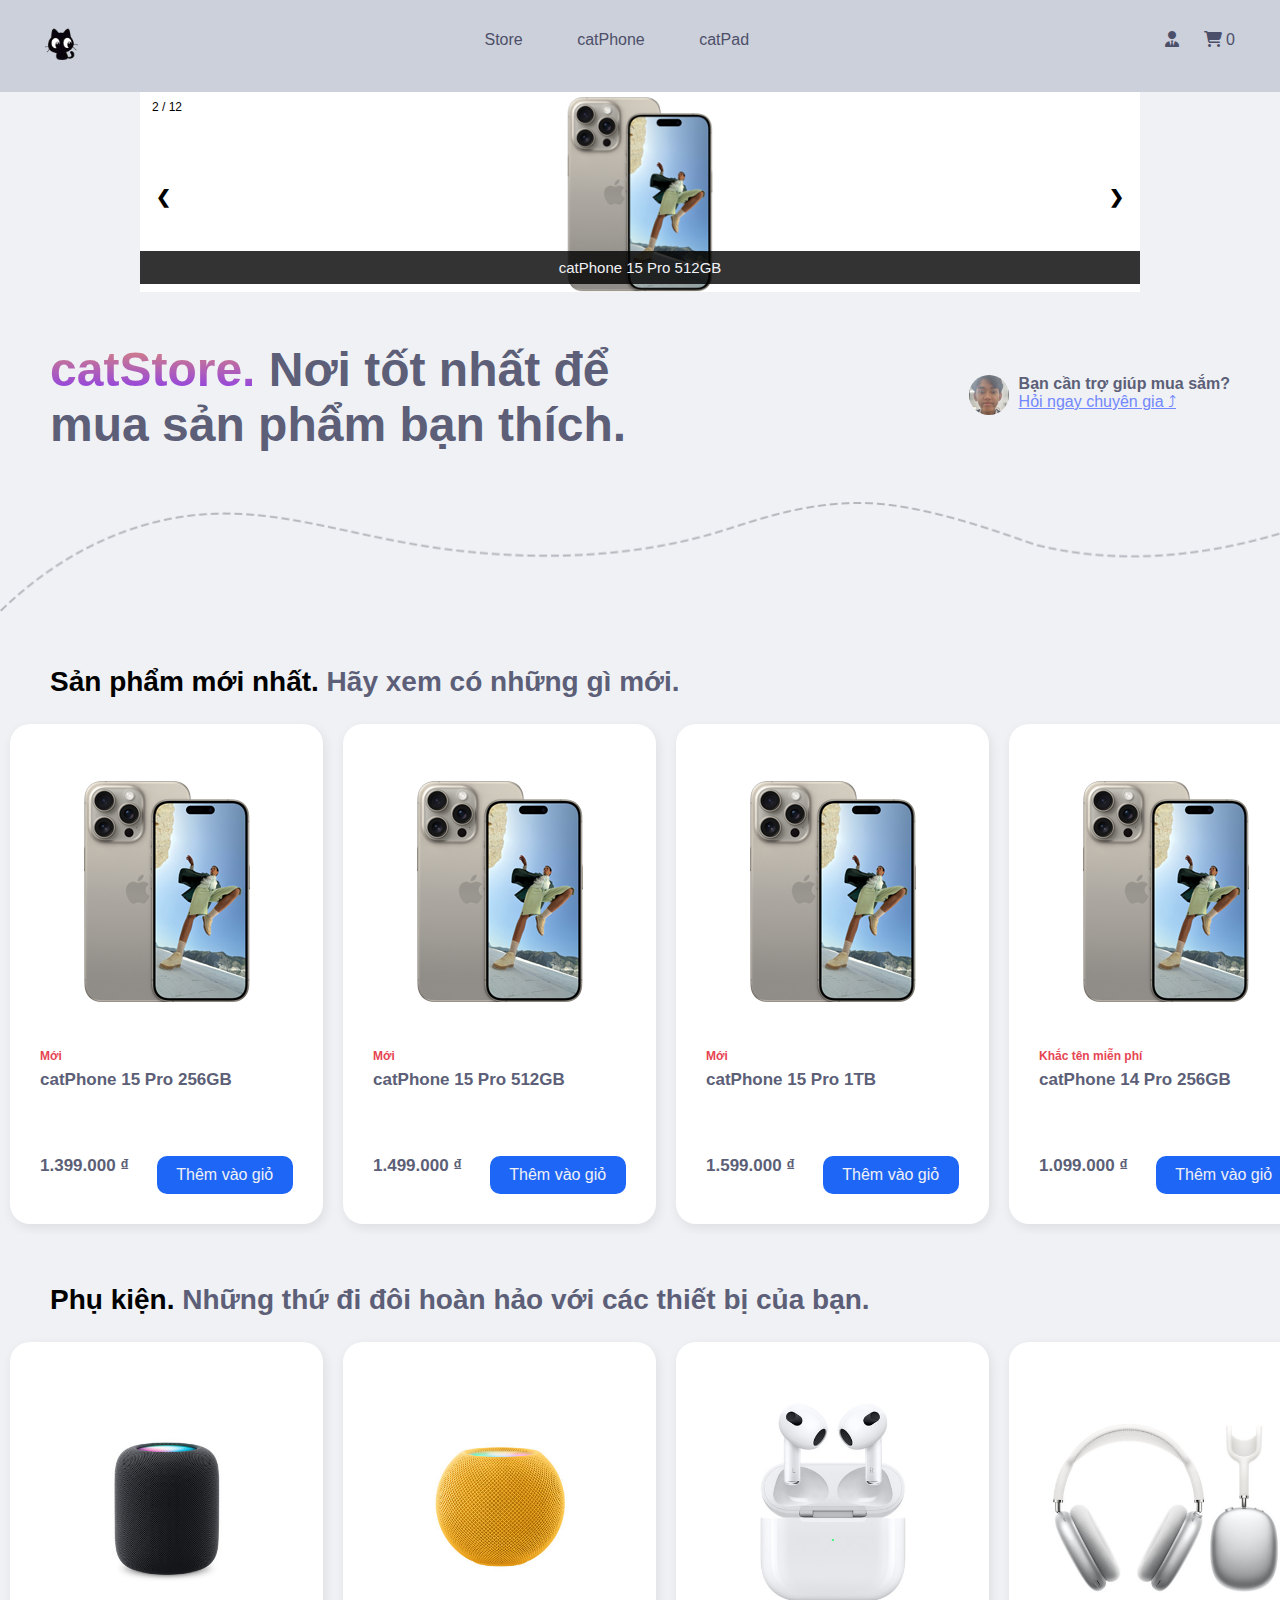
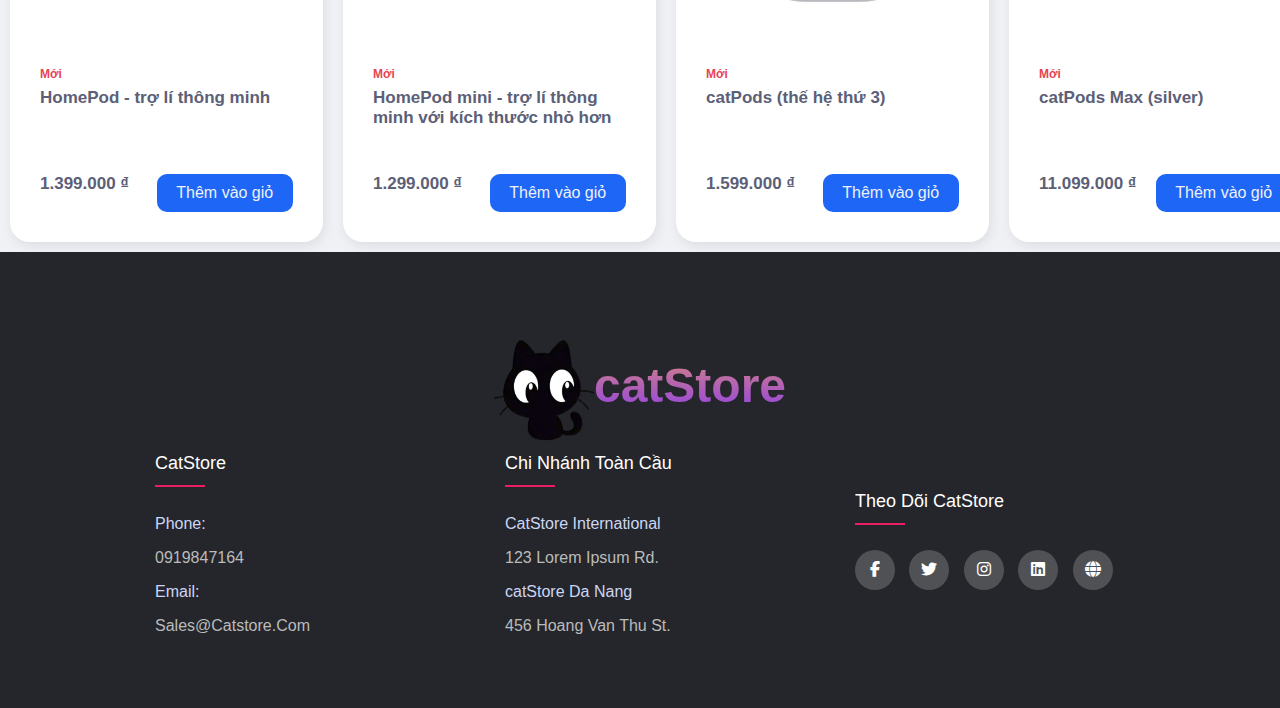
<file: index.html>
<!DOCTYPE html>
<html lang="en">
<head>
    <meta charset="UTF-8">
    <meta name="viewport" content="width=device-width, initial-scale=1.0">
    <link rel="stylesheet" href="https://cdnjs.cloudflare.com/ajax/libs/font-awesome/6.5.2/css/all.min.css"/>
    <link rel="stylesheet" href="css/container.css">
    <link rel="stylesheet" href="css/slideshow.css">
    <link rel="stylesheet" href="css/header.css">
    <link rel="stylesheet" href="css/footer.css">
    <link rel="stylesheet" href="css/cat-styles.css">
    <link rel="stylesheet" href="css/cat-shop.css">
    
    <style>
        body{
            font-family: 'Segoe UI', Tahoma, Geneva, Verdana, sans-serif;
            margin: 0;
            background-color: #eff1f5;
        }
    </style>
    <title>catStore - Store</title>
</head>
<body>
    <section id="headerMenu"></section>

    <div class="header-announcementbanner">
        <span id="promotionBanner">Giảm giá 10% cho toàn bộ sản phẩm. Áp dụng mã <b>NGUBO10</b> khi thanh toán. Còn {time}</span>
    </div>
    <div class="content">
        <!-- Slide show -->
        <div class="cat-slideshow-container">
            
            
            <a class="cat-slideshow-prev" onclick="plusSlides(-1)">&#10094;</a>
            <a class="cat-slideshow-next" onclick="plusSlides(1)">&#10095;</a>
        </div>

        <div class="cat-shop-title">
            <div class="cat-shop-title-Left">
                <!-- <span style="font-size: 48px; font-weight: 600;">Chào mừng đến với </span> -->
                <span style="font-size: 48px; font-weight: 600; background-image: linear-gradient(#dc8a78, #8839ef); color: transparent; background-clip: text;">
                    catStore.
                </span>
                <span style="font-size: 48px; font-weight: 600;">Nơi tốt nhất để<br>mua sản phẩm bạn thích.</span>
            </div>
            <div class="cat-shop-title-Right">
                <div class="cat-shop-title-Right-LeftImage">
                    <img class="image-border-rounded" src="images/chuyengia-128x128.jpg">
                </div>
                <div class="cat-shop-title-Right-RightText">
                    <span><b>Bạn cần trợ giúp mua sắm?</b><br><a class="text-link" href="#">Hỏi ngay chuyên gia ⤴</a></span>
                </div>
            </div>
        </div>
        <img style="width: 100%; height: auto;" src="images/steps-line.png">

        <div class="cat-shop-cardsshelf">
            <div class="cat-shop-cardsshelf-TitleText">
                <!-- <span style="font-size: 48px; font-weight: 600;">Chào mừng đến với </span> -->
                <span style="font-size: 28px; font-weight: 600; color: black;">
                    Sản phẩm mới nhất.
                </span>
                <span style="font-size: 28px; font-weight: 600;">Hãy xem có những gì mới.</span>
            </div>
            <div id="category-Smartphones" class="cat-shop-itemsshelf_1">
                
            </div>
        </div>
        <div class="cat-shop-cardsshelf">
            <div class="cat-shop-cardsshelf-TitleText">
                <!-- <span style="font-size: 48px; font-weight: 600;">Chào mừng đến với </span> -->
                <span style="font-size: 28px; font-weight: 600; color: black;">
                    Phụ kiện.
                </span>
                <span style="font-size: 28px; font-weight: 600;">Những thứ đi đôi hoàn hảo với các thiết bị của bạn.</span>
            </div>
            <div id="category-Accessories" class="cat-shop-itemsshelf_1">

            </div>
        </div>

        <section id="footerMenu"></section>
        
    </div>
    <script src="embed/header-footer.js"></script>
    <script src="js/Product.js"></script>
    <script src="js/Promotion.js"></script>
    <script src="js/Cat-Slideshow.js"></script>
    
</body>
</html>
</file>
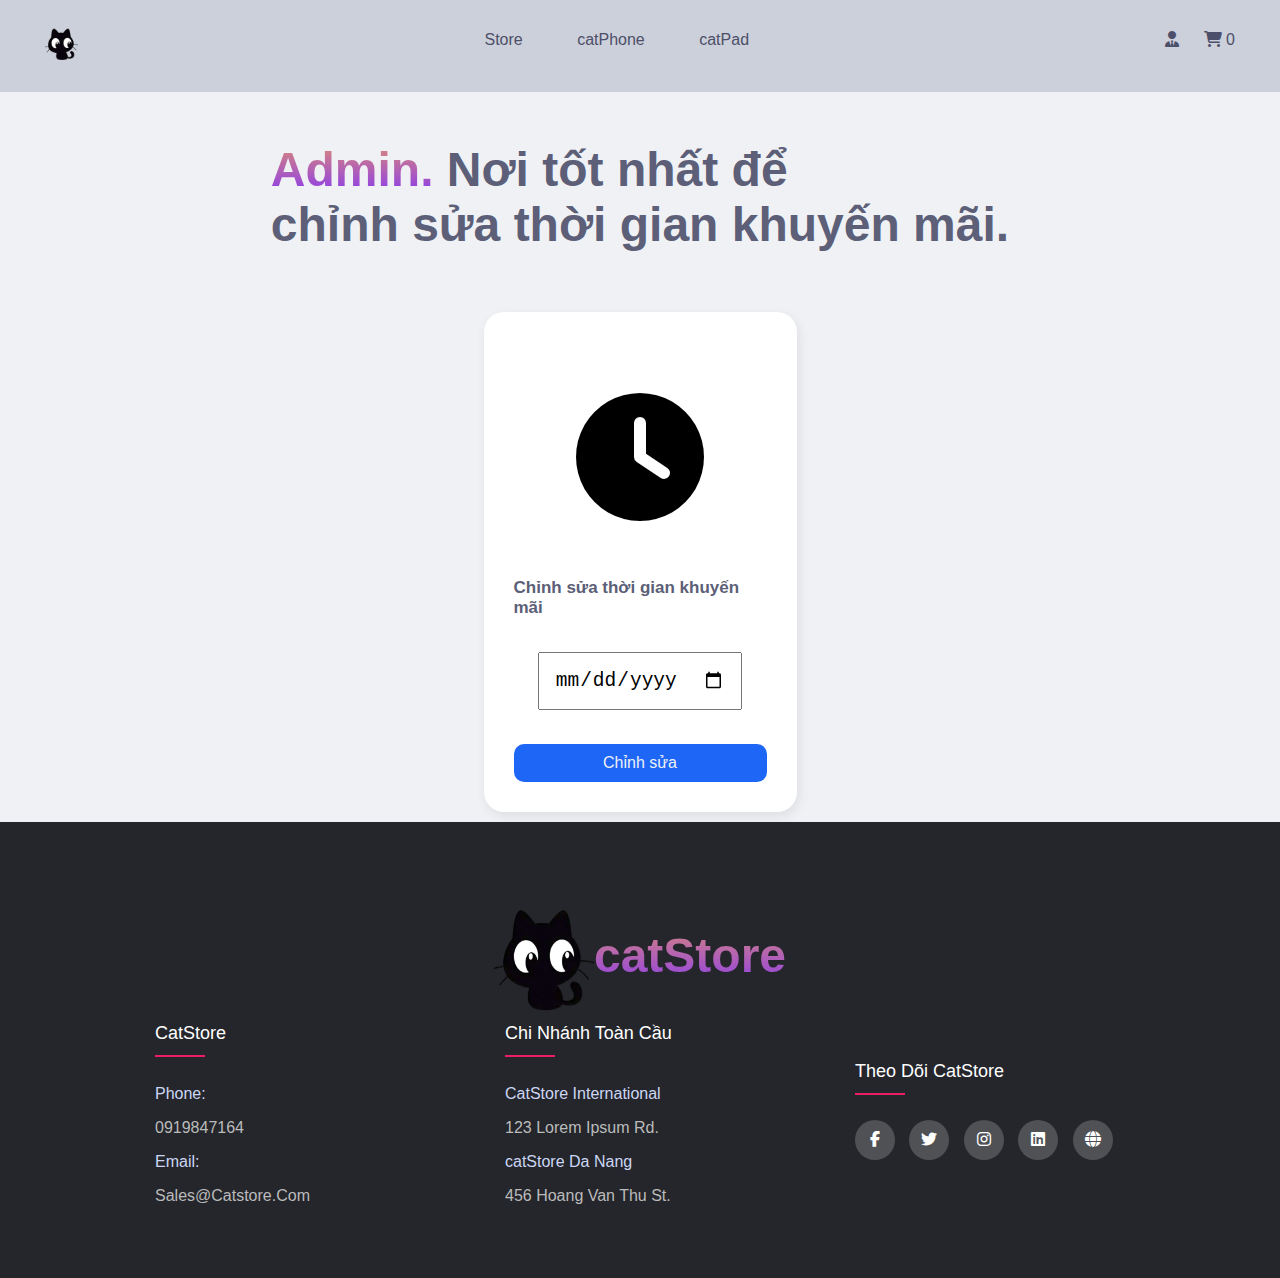
<file: admin.html>
<!DOCTYPE html>
<html lang="en">
<head>
    <meta charset="UTF-8">
    <meta name="viewport" content="width=device-width, initial-scale=1.0">
    <link rel="stylesheet" href="https://cdnjs.cloudflare.com/ajax/libs/font-awesome/6.5.2/css/all.min.css"/>
    <link rel="stylesheet" href="css/container.css">
    <link rel="stylesheet" href="css/slideshow.css">
    <link rel="stylesheet" href="css/header.css">
    <link rel="stylesheet" href="css/footer.css">
    <link rel="stylesheet" href="css/cat-styles.css">
    <link rel="stylesheet" href="css/cat-shop.css">
    <link rel="stylesheet" href="css/cat-admin.css">
    <style>
        input{
            padding: 15px;
            font-size: 1.5em;
        }
    </style>
    <title>catStore - Admin Panel</title>
</head>
<body>
    <section id="headerMenu"></section>

    <div class="header-announcementbanner">
        <span id="promotionBanner">Giảm giá 10% cho toàn bộ sản phẩm. Áp dụng mã <b>NGUBO10</b> khi thanh toán. Còn {time}</span>
    </div>
    <div class="content">
        <div class="cat-admin-title">
            <div class="cat-admin-title-Left">
                <!-- <span style="font-size: 48px; font-weight: 600;">Chào mừng đến với </span> -->
                <span style="font-size: 48px; font-weight: 600; background-image: linear-gradient(#dc8a78, #8839ef); color: transparent; background-clip: text;">
                    Admin.
                </span>
                <span style="font-size: 48px; font-weight: 600;">Nơi tốt nhất để<br>chỉnh sửa thời gian khuyến mãi.</span>
            </div>
        </div>

        <div class="cat-admin-cardsshelf">
            <div class="cat-admin-card">
                <div class="cat-admin-card_1-item-ImageCard">
                    <i class="fa-solid fa-clock"></i>
                </div>
                <div class="cat-admin-card_1-item-ItemTitle">
                    <span class="text-item-title-17-600">Chỉnh sửa thời gian khuyến mãi</h2>
                </div>
                <div class="cat-admin-card_1-item-ItemContent">
                    <input type="date" name="cat-admin-PromotionEndDate-Input">
                </div>
                <div class="cat-admin-card_1-item-EndGroup">
                    <div id="Admin_ApplyButton" class="cat-admin-card_1-item-ButtonApply" onclick="setupPromotionTimerToLocal();">Chỉnh sửa</div>
                </div>
            </div>
        </div>
        
        
        
    </div>

    <section id="footerMenu"></section>


    <script src="embed/header-footer.js"></script>
    <script src="js/ShoppingCartUpdateHandler.js"></script>
    <script src="js/Promotion.js"></script>
</body>
</html>
</file>
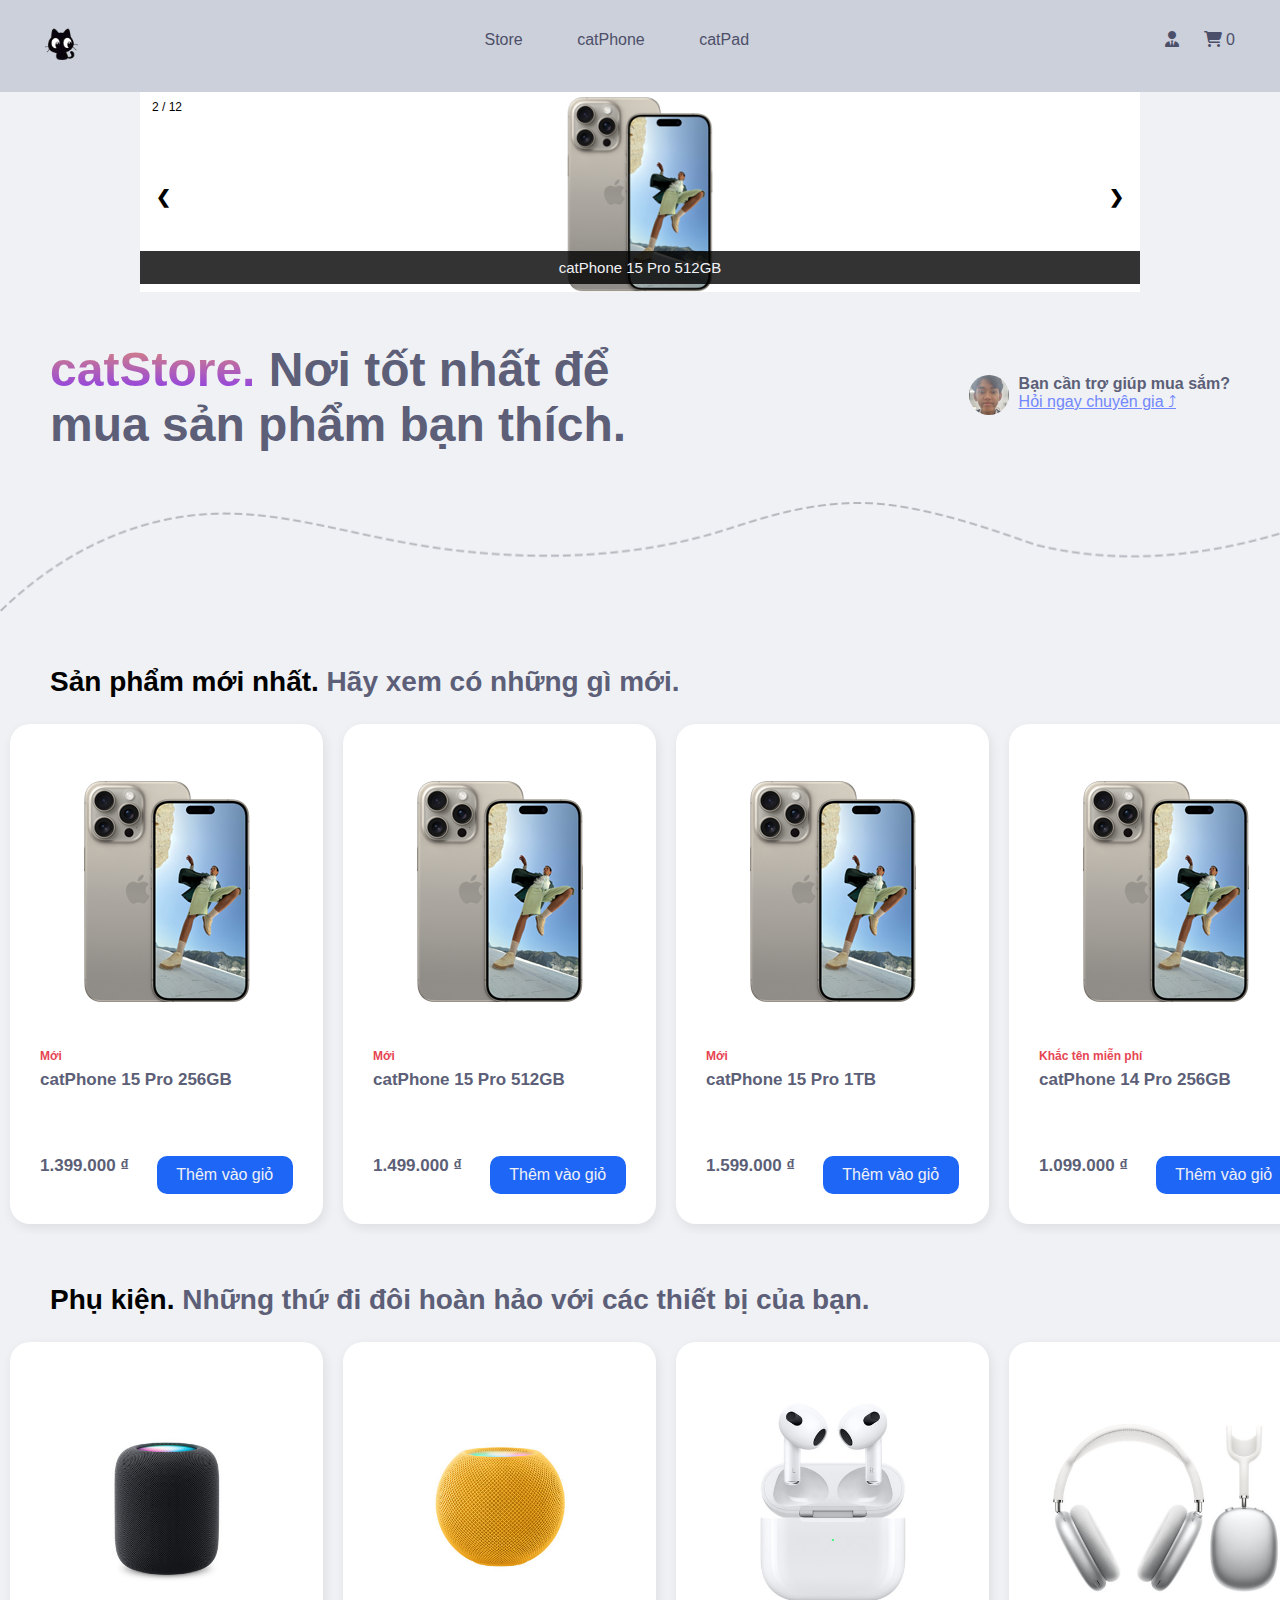
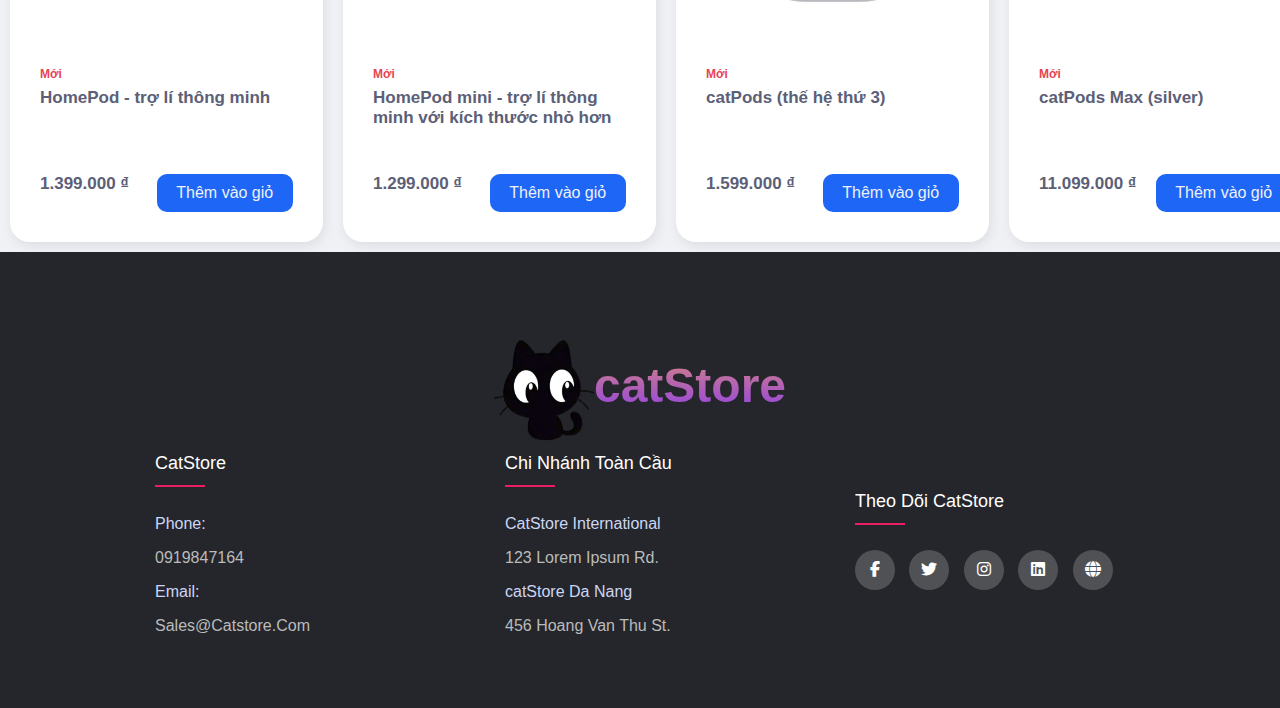
<file: product.html>
<!DOCTYPE html>
<html lang="en">
<head>
    <meta charset="UTF-8">
    <meta name="viewport" content="width=device-width, initial-scale=1.0">
    <link rel="stylesheet" href="https://cdnjs.cloudflare.com/ajax/libs/font-awesome/6.5.2/css/all.min.css"/>
    <link rel="stylesheet" href="css/container.css">
    <link rel="stylesheet" href="css/slideshow.css">
    <link rel="stylesheet" href="css/header.css">
    <link rel="stylesheet" href="css/footer.css">
    <link rel="stylesheet" href="css/cat-styles.css">
    <link rel="stylesheet" href="css/cat-shop.css">
    
    <style>
        body{
            font-family: 'Segoe UI', Tahoma, Geneva, Verdana, sans-serif;
            margin: 0;
            background-color: #eff1f5;
        }
    </style>
    <title>catStore - Product</title>
</head>
<body>
    <section id="headerMenu"></section>

    <div class="header-announcementbanner">
        <span id="promotionBanner">Giảm giá 10% cho toàn bộ sản phẩm. Áp dụng mã <b>NGUBO10</b> khi thanh toán. Còn {time}</span>
    </div>
    <div class="content">
        <!-- Slide show -->
        <div class="cat-slideshow-container">
            
            
            <a class="cat-slideshow-prev" onclick="plusSlides(-1)">&#10094;</a>
            <a class="cat-slideshow-next" onclick="plusSlides(1)">&#10095;</a>
        </div>

        <div class="cat-shop-title">
            <div class="cat-shop-title-Left">
                <!-- <span style="font-size: 48px; font-weight: 600;">Chào mừng đến với </span> -->
                <span style="font-size: 48px; font-weight: 600; background-image: linear-gradient(#dc8a78, #8839ef); color: transparent; background-clip: text;">
                    catStore.
                </span>
                <span style="font-size: 48px; font-weight: 600;">Nơi tốt nhất để<br>mua sản phẩm bạn thích.</span>
            </div>
            <div class="cat-shop-title-Right">
                <div class="cat-shop-title-Right-LeftImage">
                    <img class="image-border-rounded" src="images/chuyengia-128x128.jpg">
                </div>
                <div class="cat-shop-title-Right-RightText">
                    <span><b>Bạn cần trợ giúp mua sắm?</b><br><a class="text-link" href="#">Hỏi ngay chuyên gia ⤴</a></span>
                </div>
            </div>
        </div>
        <img style="width: 100%; height: auto;" src="images/steps-line.png">

        <div class="cat-shop-cardsshelf">
            <div class="cat-shop-cardsshelf-TitleText">
                <!-- <span style="font-size: 48px; font-weight: 600;">Chào mừng đến với </span> -->
                <span style="font-size: 28px; font-weight: 600; color: black;">
                    Sản phẩm mới nhất.
                </span>
                <span style="font-size: 28px; font-weight: 600;">Hãy xem có những gì mới.</span>
            </div>
            <div id="category-Smartphones" class="cat-shop-itemsshelf_1">
                
            </div>
        </div>
        <div class="cat-shop-cardsshelf">
            <div class="cat-shop-cardsshelf-TitleText">
                <!-- <span style="font-size: 48px; font-weight: 600;">Chào mừng đến với </span> -->
                <span style="font-size: 28px; font-weight: 600; color: black;">
                    Phụ kiện.
                </span>
                <span style="font-size: 28px; font-weight: 600;">Những thứ đi đôi hoàn hảo với các thiết bị của bạn.</span>
            </div>
            <div id="category-Accessories" class="cat-shop-itemsshelf_1">

            </div>
        </div>

        <section id="footerMenu"></section>
        
    </div>
    <script src="embed/header-footer.js"></script>
    <script src="js/Product.js"></script>
    <script src="js/Promotion.js"></script>
    <script src="js/Cat-Slideshow.js"></script>
    
</body>
</html>
</file>
<file: css/container.css>
body{
    font-family: 'Segoe UI', Tahoma, Geneva, Verdana, sans-serif;
    margin: 0;
    background-color: #eff1f5;
}
</file>
<file: css/slideshow.css>
.cat-slideshow-container, .cat-slideshow-next, .cat-slideshow-prev, .cat-slideshow-slide, .cat-slideshow-slide-numbertext, .cat-slideshow-slide-numbertext, .cat-slideshow-slide-text{
  box-sizing: border-box;
}

/* Slideshow container */
.cat-slideshow-container {
  max-width: 1000px;
  max-height: 200px;
  position: relative;
  background-color: white;
  margin: auto;
  box-sizing: border-box;
}

/* Hide the images by default */
.cat-slideshow-slide {
  display: none;
}

.cat-slideshow-slide img{
  max-height: 200px;
  object-fit: contain;
}

/* Next & previous buttons */
.cat-slideshow-prev, .cat-slideshow-next {
  cursor: pointer;
  position: absolute;
  top: 50%;
  width: auto;
  margin-top: -22px;
  padding: 16px;
  color: black;
  font-weight: bold;
  font-size: 18px;
  transition: 0.6s ease;
  border-radius: 0 3px 3px 0;
  user-select: none;
}

.cat-slideshow-next {
  right: 0;
  border-radius: 3px 0 0 3px;
}

.cat-slideshow-prev:hover, .cat-slideshow-next:hover {
  background-color: rgba(0,0,0,0.8);
}

.cat-slideshow-slide-text {
  color: #eff1f5;
  background-color: rgba(0,0,0,0.8);
  font-size: 15px;
  padding: 8px 12px;
  position: absolute;
  bottom: 8px;
  width: 100%;
  text-align: center;
}

.cat-slideshow-slide-numbertext {
  color: black;
  font-size: 12px;
  padding: 8px 12px;
  position: absolute;
  top: 0;
}

.fade {
  animation-name: fade;
  animation-duration: 1.5s;
}

@keyframes fade {
  from {opacity: .4}
  to {opacity: 1}
}
</file>
<file: css/header.css>
.header{
    font-family: 'Segoe UI', Tahoma, Geneva, Verdana, sans-serif;
    background-color: #ccd0da;
    padding: 5px;
    display: flex;
    flex-direction: row;
    flex-wrap: nowrap;
    align-items: center;
    justify-content: center;
    list-style: none;
}

/* logo (left) */

.header ul.logo{
    padding-top: 10px;
    margin-top: auto;
    margin-bottom: auto;
    margin-right: auto;
    justify-self: left;
    list-style: none;
}

.header ul.logo li{
    display: inline-block;
    margin-top: auto;
    margin-bottom: auto;
}

.header ul.logo li img.logoimg{
    height: 40px;
}

/* middle items */

.header ul.headerItems{
    place-self: center;
}

.header ul.headerItems li {
    display: inline-block;
    padding: 10px;
    margin-left: 5px;
    margin-right: 5px;
}

.header ul.headerItems li a{
    text-decoration: none;
    color: #4c4f69;
    padding: 10px;
}

.header ul.headerItems li a:hover{
    border-radius: 20px;
    animation: buttonTransition 250ms forwards;
}

@keyframes buttonTransition {
    0% {color: gray; background-color: #dc8a78;}
    100%  {color: white;background-color: #dd7878;}
}

/* right nav */

.header ul.right{
    justify-content: right;
    margin-left: auto;
    margin-top: auto;
    margin-bottom: auto;
    margin-right: 30px;
}

.header ul.right i, .header ul.right span{
    color: #4c4f69;
}

.header ul.right li {
    display: inline-block;
    padding: 10px;
}

.header ul.right li a{
    text-decoration: none;
    color: #4c4f69;
    min-width: 20px;
}

.header ul.right li:hover{
    border-radius: 20px;
    animation: buttonTransition 250ms forwards;
}

.header ul.right li a:hover{
    border-radius: 20px;
    animation: buttonTransition 250ms forwards;
}


/* right -> burger icon */


.header ul.right li.header-BurgerButton {
    display: none;
    
}

/*  
    Burger menu
*/

/* right -> burger icon */
#header-Overlay{
    font-family: 'Segoe UI', Tahoma, Geneva, Verdana, sans-serif;
    display: none;
    position: absolute;
    top: 0;
    left: 0;
    z-index: 9998;
    overflow-x: hidden;
    overflow-y: hidden;
    background-color: #ccd0da;
    width: 100%;
    
}

#header-Overlay ul.headerItems-Burger{
    display: flex;
    flex-direction: column;
    flex-wrap: nowrap;
    align-items: center;
    justify-content: space-between;
    list-style: none;
}

#header-Overlay ul.headerItems-Burger li{
    padding: 10px;
}

#header-Overlay ul.headerItems-Burger li:hover{
    animation: burger-TextTransition 250ms forwards;
}

#header-Overlay ul.headerItems-Burger li a{
    text-decoration: none;
}

#header-CloseBurger_Event{
    top: 10px;
    right: 10px;
    margin: 10px;
    height: 40px;
}

@keyframes burger-TextTransition {
    0% {color: gray;}
    100%  {color: black;}
}

.header-announcementbanner{
    background-color: #ccd0da;
    padding-top: 6px;
    padding-bottom: 6px;
    padding-left: auto;
    padding-right: auto;
    text-align: center;
}

@media only screen and (max-width: 575px){
    .header ul.headerItems{
        display: none;
    }
    .header ul.right li.header-BurgerButton{
        display: inline-block;
    }
}
</file>
<file: css/footer.css>
.cat-footer{
    padding: 30px;
    background-color: #1e1e2e;
    display: flex;
    flex-flow: column;
    color: #cdd6f4;
    line-height: 1.5;
}

.cat-footer-logo{
    display: flex;
    align-items: center;
    justify-content: center;
}
.cat-footer-text{
    display: flex;
    align-items: center;
    justify-content: center;
    margin-bottom: 30px;
}

.cat-footer *{
	margin:0;
	padding:0;
	box-sizing: border-box;
}

.cat-footer-container{
	min-width: 1000px;
	max-width: 1200px;
	margin: auto;
}
.cat-footer-row{
	display: flex;
	flex-wrap: wrap;
    justify-content: space-between;
    align-items: center;
}
.cat-footer-row ul{
	list-style: none;
}
.cat-footer{
	background-color: #24262b;
    padding: 70px 0;
}
.cat-footer-col{
   width: 30%;
   padding: 0 15px;
}
.cat-footer-col h4{
	font-size: 18px;
	color: #ffffff;
	text-transform: capitalize;
	margin-bottom: 35px;
	font-weight: 500;
	position: relative;
}
.cat-footer-col h4::before{
	content: '';
	position: absolute;
	left:0;
	bottom: -10px;
	background-color: #e91e63;
	height: 2px;
	box-sizing: border-box;
	width: 50px;
}
.cat-footer-col ul li:not(:last-child){
	margin-bottom: 10px;
}
.cat-footer-col ul li a{
	font-size: 16px;
	text-transform: capitalize;
	color: #ffffff;
	text-decoration: none;
	font-weight: 300;
	color: #bbbbbb;
	display: block;
	transition: all 0.3s ease;
}
.cat-footer-col ul li a:hover{
	color: #ffffff;
	padding-left: 8px;
}
.cat-footer-col .social-links a{
	display: inline-block;
	height: 40px;
	width: 40px;
	background-color: rgba(255,255,255,0.2);
	margin:0 10px 10px 0;
	text-align: center;
	line-height: 40px;
	border-radius: 50%;
	color: #ffffff;
	transition: all 0.5s ease;
}
.cat-footer-col .social-links a:hover{
	color: #24262b;
	background-color: #ffffff;
}

/*responsive*/
@media(max-width: 767px){
  .cat-footer-col{
    width: 50%;
    margin-bottom: 30px;
}
}
@media(max-width: 574px){
  .cat-footer-col{
    width: 100%;
}
}
</file>
<file: css/cat-styles.css>
/* ban quyen dat game thu cam dung */

/* set default */

h1 h2 h3 h4 h5 h6{
    color: #4c4f69;
}


/* text */
.text-title-gradient-test{
    background-image: linear-gradient(#dc8a78, #8839ef); color: transparent; 
    color: transparent;
    background-clip: text;
    font-size: 28px; 
    font-weight: 600;
}

.text-title-normal-28{
    color: #5c5f77;
    font-size: 28px;
}

.text-item-title-17-600{
    color: #5c5f77;
    font-size: 17px;
    font-weight: 600;
}

.text-item-special-12{
    color: #e64553;
    font-size: 12px;
    font-weight: 600;
}

/* text-link */
.text-link{
    color: #7287fd;
}

/* image */
.image-border-rounded{
    border-radius: 50%;
    width: 40px;
    height: 40px;
}

h2{
    color: #4c4f69;
}


/* containers */
</file>
<file: css/cat-shop.css>
/* default */
span{
    color: #5c5f77;
}

/* title */

.cat-shop-title{
    margin: 50px 50px;
    display: flex;
}

.cat-shop-title-Right{
    min-width: 100px;
    display: flex;
    flex-wrap: nowrap;
    margin: auto 0;
    margin-left: auto;
    align-content: flex-end;
}
.cat-shop-title-Right-RightText{
    margin-left: 10px;
}


/* cardsshelf */
.cat-shop-cardsshelf{
    display: flex;
    flex-flow: column nowrap;
}

.cat-shop-cardsshelf-TitleText{
    margin-top: 50px;
    margin-left: 50px;
    margin-bottom: 16px;
}


/* itemsshelf (variant 1)*/
.cat-shop-itemsshelf_1{
    display: flex;
    flex-wrap: nowrap;
    overflow-x: auto;
    -webkit-overflow-scrolling: touch;
    -ms-overflow-style: -ms-autohiding-scrollbar;
}

.cat-shop-cardsshelf:hover{
    overflow-x: auto;
}

.cat-shop-itemsshelf_1-item{
    display: flex;
    flex: 0 0 auto; 
    flex-flow: column nowrap;
    padding: 30px;
    margin: 10px;
    height: 440px;
    width: 253px;
    background-color: white;
    border-radius: 20px;
    box-shadow: rgba(0, 0, 0, 0.08) 2px 4px 12px 0px;

    transition: transform 0.4s;
}

.cat-shop-itemsshelf_1-item:hover{
    transform: scale(1.025);
}

.cat-shop-itemsshelf_1-item-ImageCard{
    width: 253px;
    height: 230px;
    display: flex;
    align-items: center;
    justify-content: center;
}

.cat-shop-itemsshelf_1-item-ImageCard img{
    padding-top: 41px;
    max-height: 228px;
}

.cat-shop-itemsshelf_1-item-ItemSpecial{
    padding-top: 62px;
}

.cat-shop-itemsshelf_1-item-ItemVariants{
    
}

.cat-shop-itemsshelf_1-item-ItemTitle{
    padding-top: 6px;
}

.cat-shop-itemsshelf_1-item-EndGroup{
    justify-self: flex-end;
    display: flex;
    margin-top: auto;
    flex-wrap: nowrap;
}

.cat-shop-itemsshelf_1-item-ItemPrice{
    flex: 1;
    width: 60%;
}

.cat-shop-itemsshelf_1-item-ItemPrice span{
    margin-right: auto;
    margin-top: auto;
}


.cat-shop-itemsshelf_1-item-ButtonAddToCart{
    flex: 1;
    width: 40%;
    border-radius: 10px;
    text-align: center;
    padding: 10px;
    background-color: #1e66f5;
    color: #eff1f5;
    cursor: pointer;
}
</file>
<file: css/cat-admin.css>
/* default */
span{
    color: #5c5f77;
}

/* title */

.cat-admin-title{
    margin: 50px 50px;
    display: flex;
    align-self: center;
    flex-wrap: nowrap;
    flex-direction: row;
    justify-self: center;
}
.cat-admin-title-Left{
    /*min-width: 640px;*/
}
.cat-admin-title-Right{
    min-width: 100px;
    display: flex;
    flex-wrap: nowrap;
    margin: auto 0;
    margin-left: auto;
    align-content: flex-end;
}
.cat-admin-title-Right-RightText{
    margin-left: 10px;
}


/* cardsshelf */

.cat-admin-cardsshelf{
    display: flex;
    flex-flow: column nowrap;
}

.cat-admin-cardsshelf-TitleText{
    margin-top: 50px;
    margin-left: 50px;
    margin-bottom: 16px;
}

/* itemsshelf (variant 1)*/
.cat-admin-cardsshelf{
    display: flex; /* [1] */
    align-items: center;
    justify-content: center;
    flex-wrap: nowrap; /* [1] */
    overflow-x: auto; /* [1] */
    -webkit-overflow-scrolling: touch; /* [4] */
    -ms-overflow-style: -ms-autohiding-scrollbar; /* [5] */ 
}

/*
.cat-admin-itemsshelf_1::-webkit-scrollbar {
    display: none;
}
*/

.cat-admin-card:hover{
    overflow-x: auto;
}

.cat-admin-card{
    display: flex;
    flex: 0 0 auto; 
    flex-flow: column nowrap;
    padding: 30px;
    margin: 10px;
    height: 440px;
    width: 253px;
    background-color: white;
    border-radius: 20px;
    box-shadow: rgba(0, 0, 0, 0.08) 2px 4px 12px 0px;

    transition: transform 0.4s;
}

.cat-admin-card_1-item:hover{
    transform: scale(1.025);
}

.cat-admin-card_1-item-ImageCard{
    width: 253px;
    height: 230px;
    display: flex;
    align-items: center;
    justify-content: center;
}

.cat-admin-card_1-item-ImageCard i{
    font-size: 128px;
    max-height: 228px;
}

.cat-admin-card_1-item-ImageCard img{
    padding-top: 41px;
    max-height: 228px;
}

.cat-admin-card_1-item-ItemTitle{
    padding-top: 6px;
}

.cat-admin-card_1-item-ItemContent{
    display: flex;
    align-items: center;
    justify-content: center;
    margin-top: auto;
    flex-wrap: nowrap;
}

.cat-admin-card_1-item-EndGroup{
    justify-self: flex-end;
    display: flex;
    margin-top: auto;
    flex-wrap: nowrap;
}


.cat-admin-card_1-item-ButtonApply{
    flex: 1;
    width: 40%;
    border-radius: 10px;
    text-align: center;
    padding: 10px;
    background-color: #1e66f5;
    color: #eff1f5;
    cursor:pointer;
}
</file>
